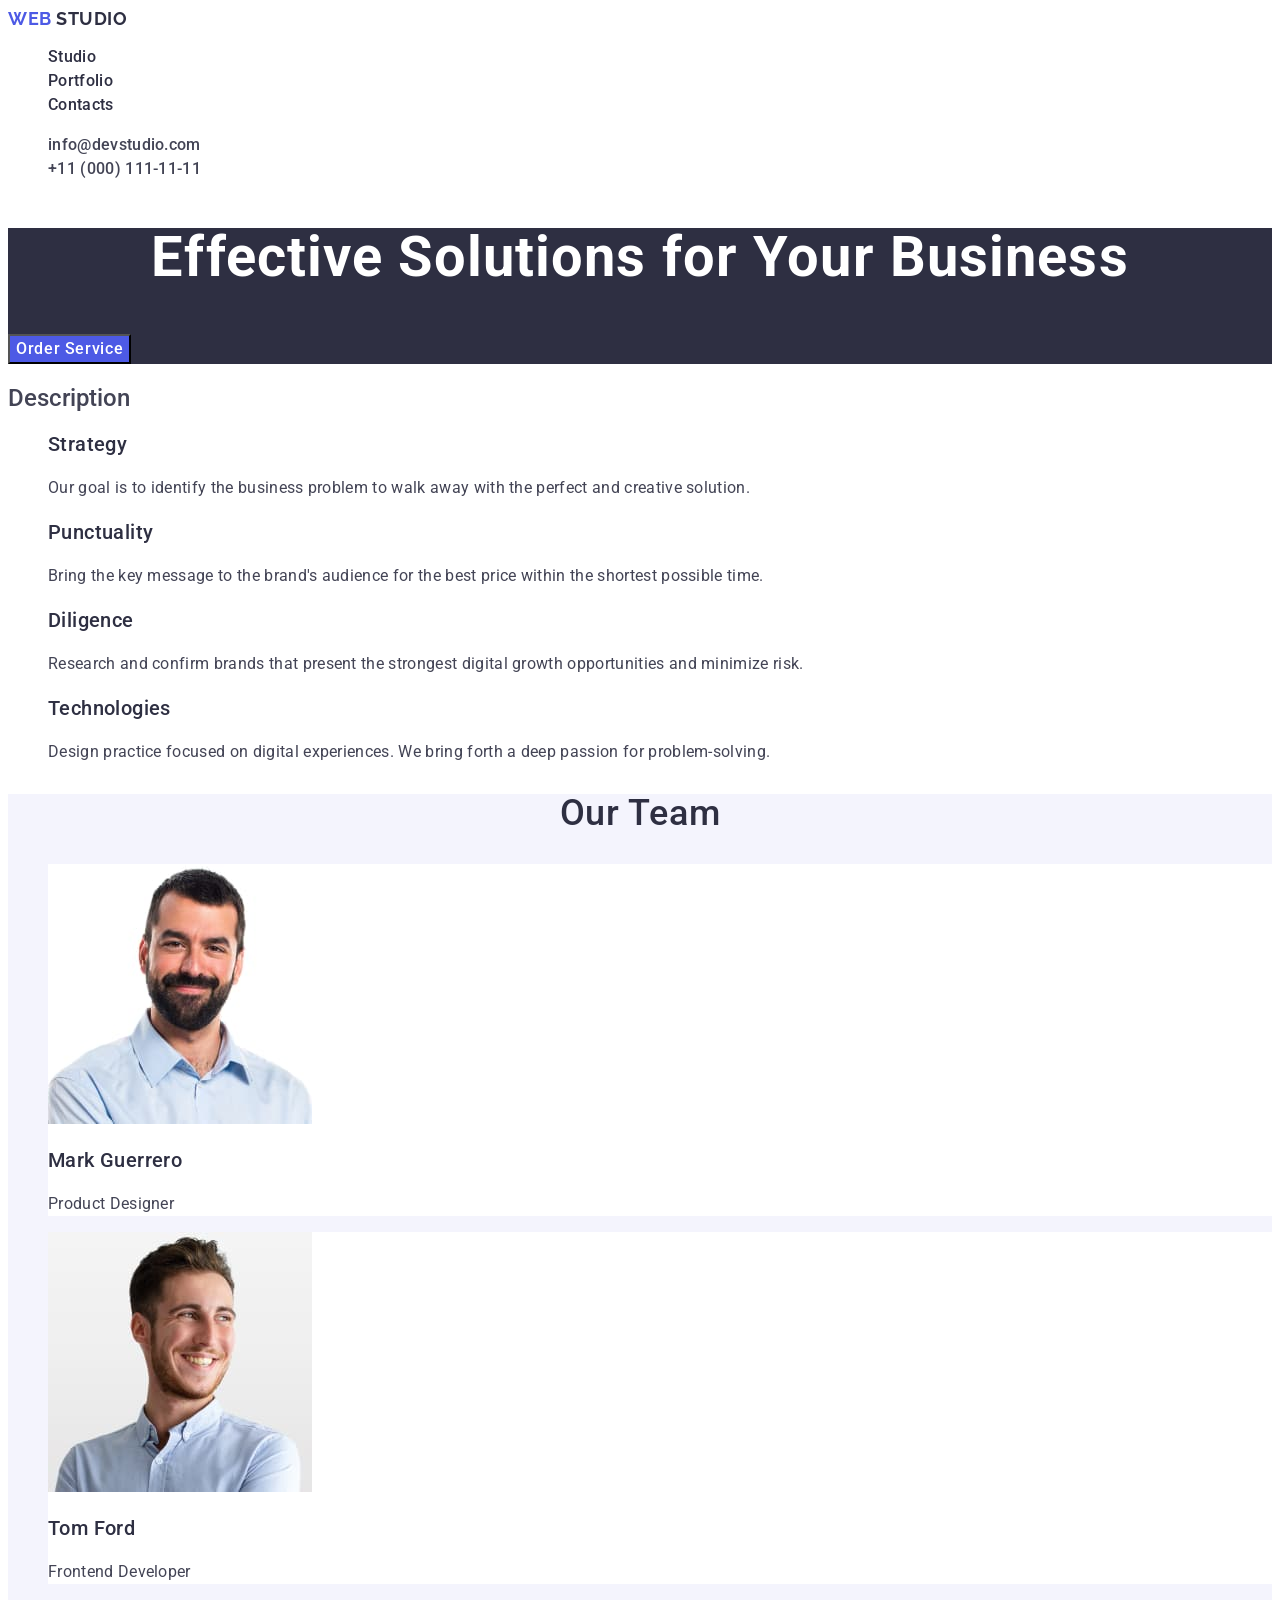
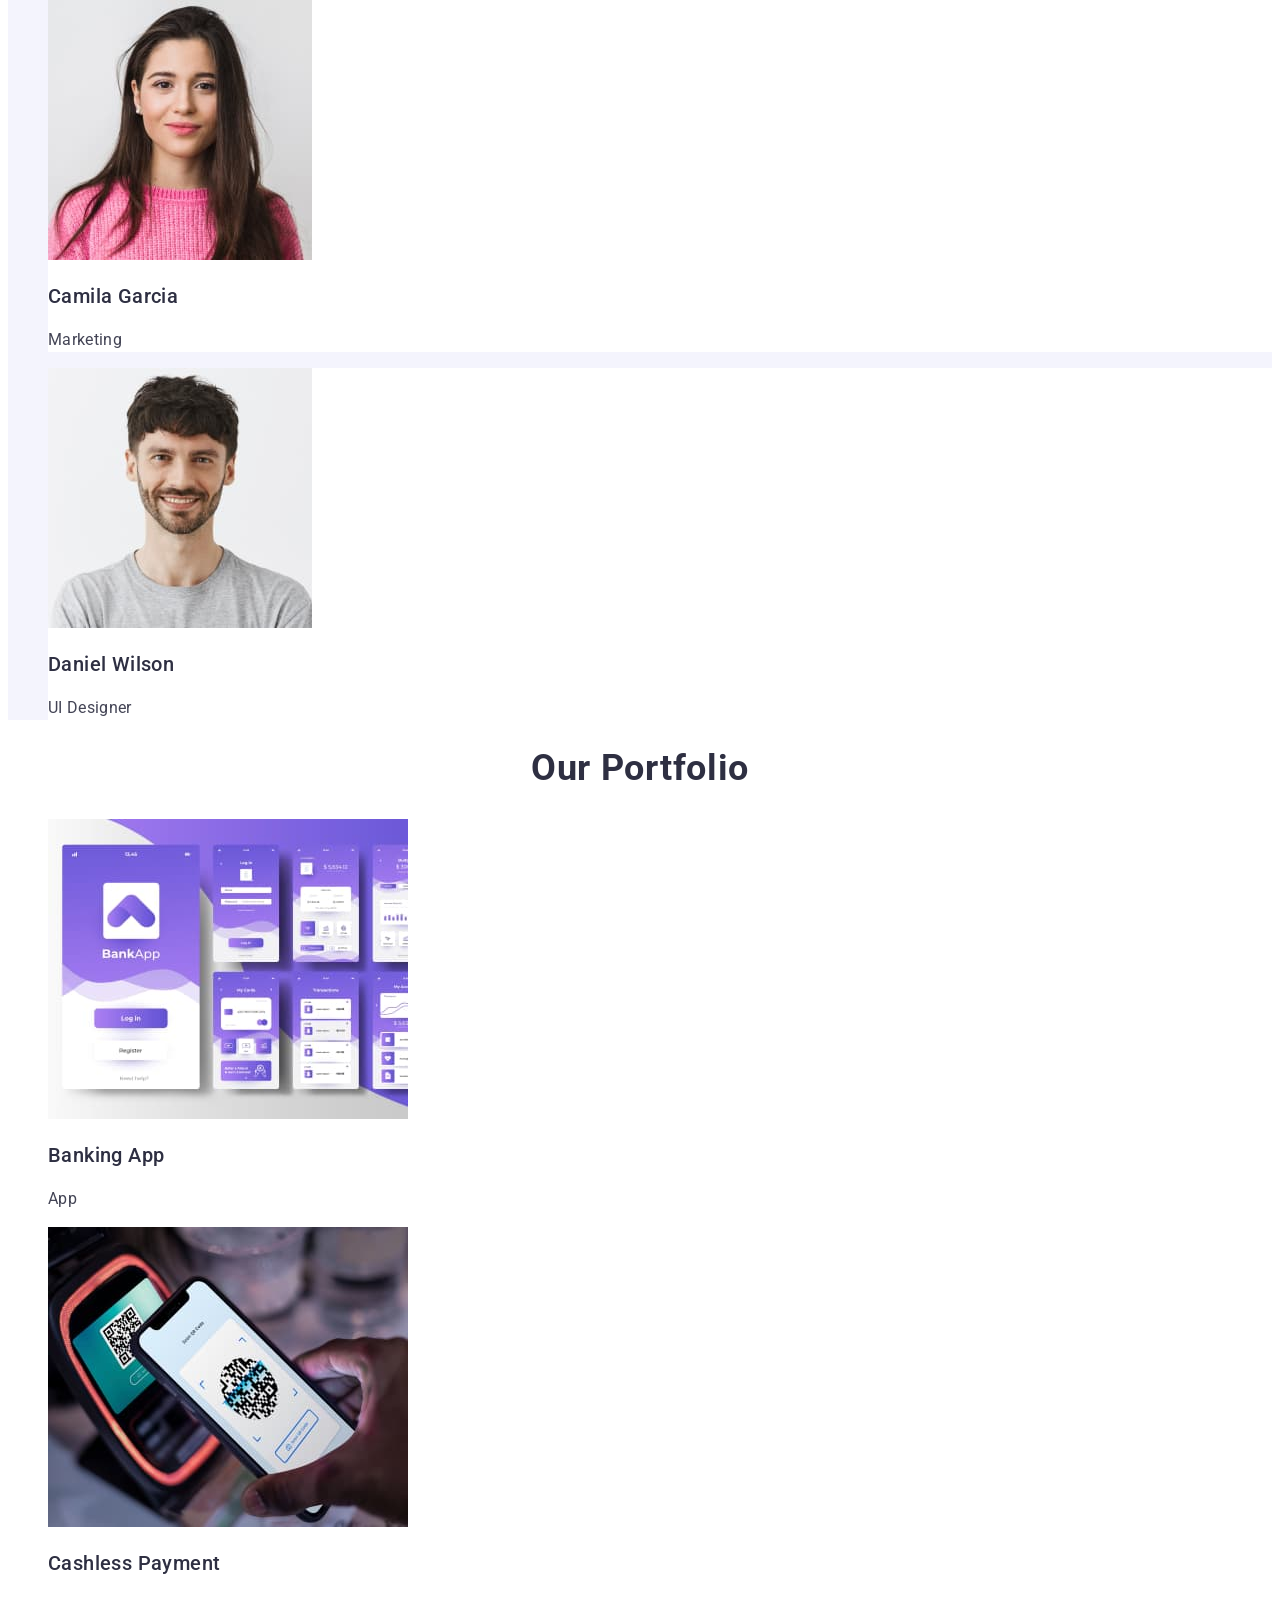
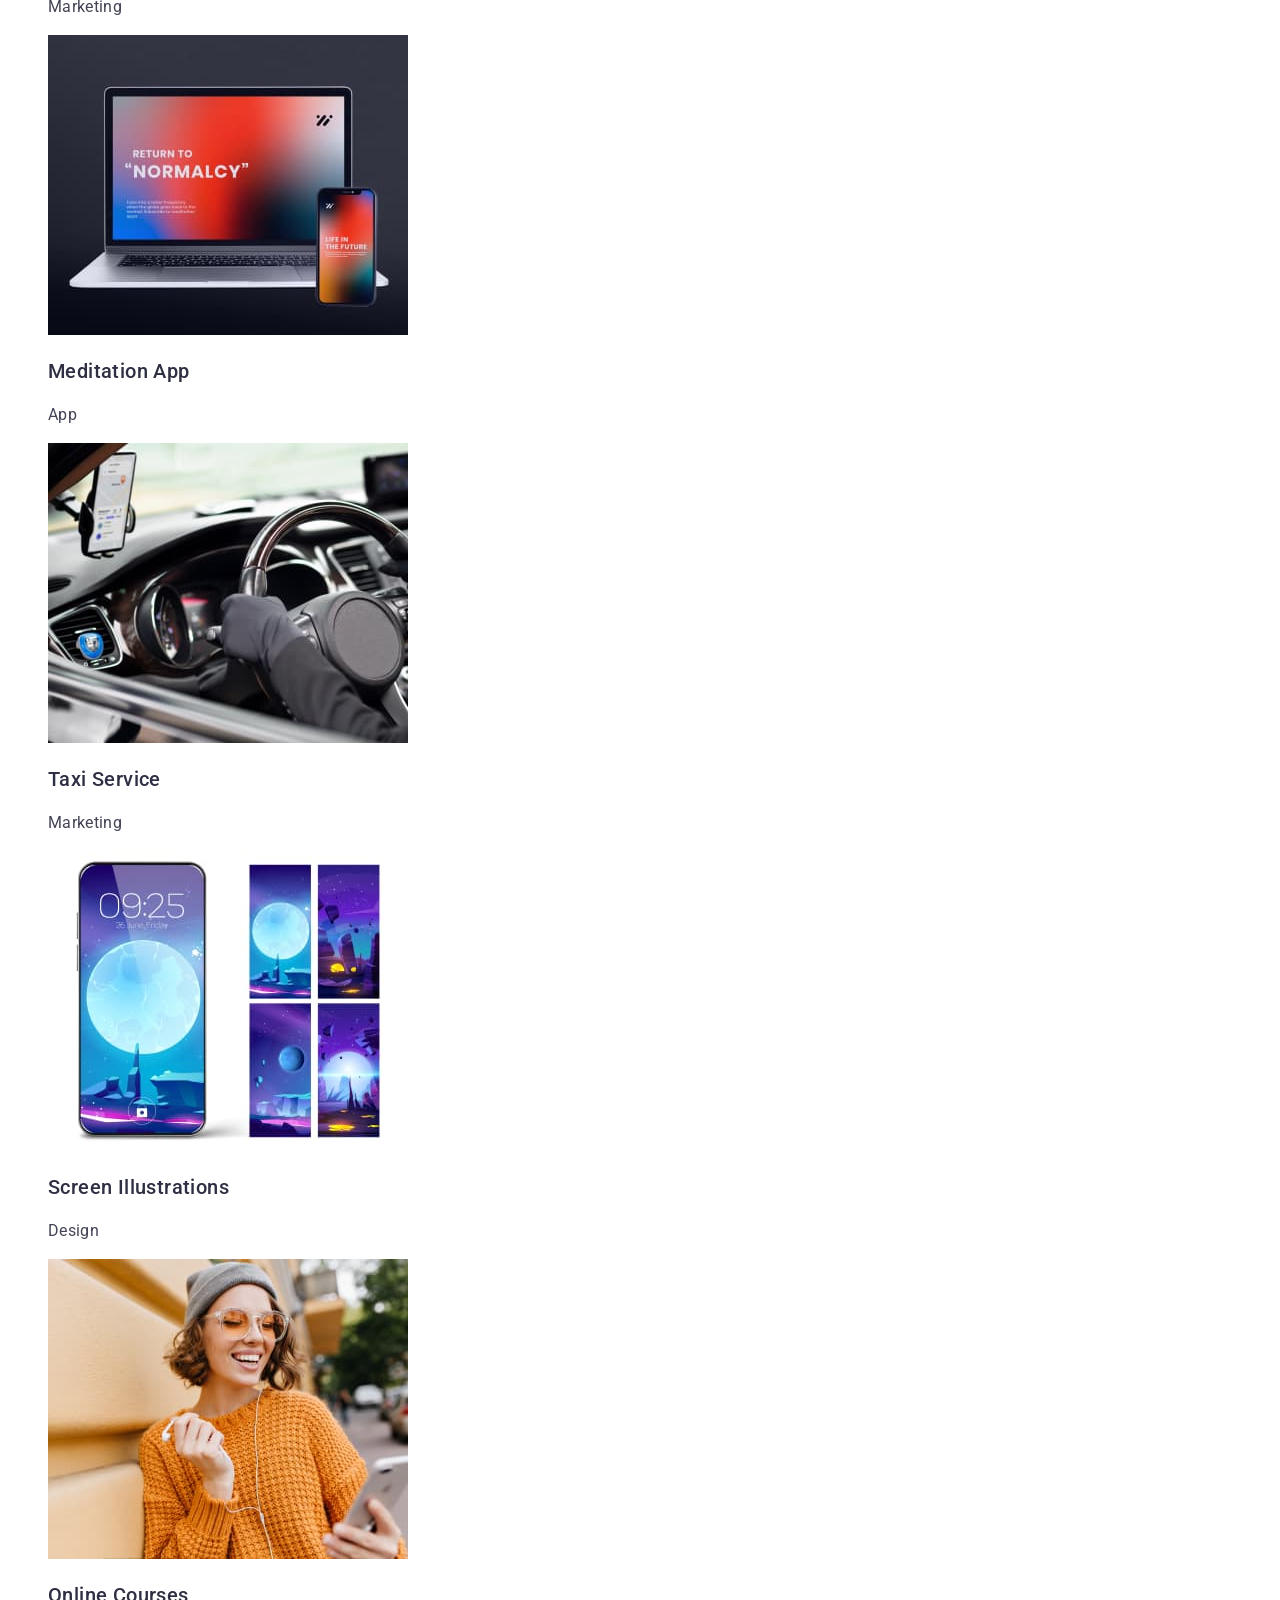
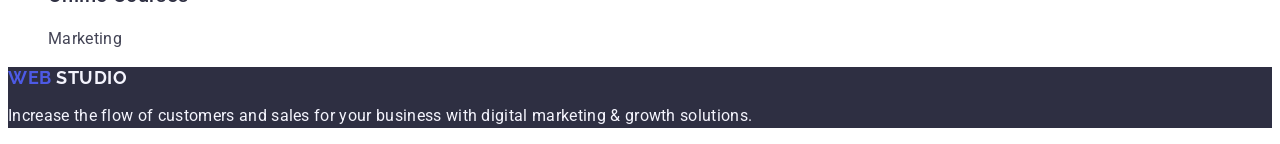
<file: index.html>
<!DOCTYPE html>
<html lang="en">
<head>
    <meta charset="UTF-8">
    <meta name="viewport" content="width=device-width, initial-scale=1.0">
    <title>Document</title>
    <link rel="preconnect" href="https://fonts.googleapis.com">
    <link rel="preconnect" href="https://fonts.gstatic.com" crossorigin>
    <link href="https://fonts.googleapis.com/css2?family=Montserrat:wght@400;700&family=Raleway:wght@700&family=Roboto:wght@400;500;700;900&display=swap" 
    rel="stylesheet">
    <link rel="stylesheet" href="./css/styles.css">
</head>
<body>
    <header>
        
        <nav>
            <a href="" class="web">web <span class="studio">Studio</span></a>
            <ul>
                <li ><a href="./index.html" class="nav-item">Studio</a></li>
                <li><a href="" class="nav-item">Portfolio</a></li>
                <li><a href="" class="nav-item">Contacts</a></li>
            </ul>
        </nav>
        <address class="adress">
            <ul>
                <li><a href="mailto:info@devstudio.com" class="adress-item">info@devstudio.com</a></li>
                <li><a href="tel:+110001111111" class="adress-item">+11 (000) 111-11-11</a></li>
            </ul>
        </address>
    </header>
    <main>
        <section  class="main-page">
            <h1 class="hero">Effective Solutions for Your Business</h1>
            <button type="button" class="main-button">Order Service</button>
        </section>
        <section>
            <h2 class="description">Description</h2>
            <ul>
                <li>
                    <h3 class="descr">Strategy</h3>
                    <p class="descr-item">Our goal is to identify the business problem to walk away with the perfect and creative solution. </p>
                </li>
                <li>
                    <h3 class="descr">Punctuality</h3> 
                    <p class="descr-item">Bring the key message to the brand's audience for the best price within the shortest possible time.</p>
                </li>
                <li>
                    <h3 class="descr">Diligence</h3>
                    <p class="descr-item">Research and confirm brands that present the strongest digital growth opportunities and minimize risk.</p>
                </li>
                <li>
                    <h3 class="descr">Technologies</h3>
                    <p class="descr-item">Design practice focused on digital experiences. We bring forth a deep passion for problem-solving.</p>
                </li>
            </ul>
        </section>
        <section class="team">
            <h2 class="about-team">Our Team</h2>
            <ul>
                <li class="people-back">
                    <img src="./images/markguerrero.jpg" alt="Mark" width="264">
                    <h3 class="people-name">Mark Guerrero</h3>
                    <p class="people-work">Product Designer</p>
                </li>
                <li class="people-back">
                    <img src="./images/tomford.jpg" alt="Tom" width="264">
                    <h3 class="people-name">Tom Ford</h3>
                    <p class="people-work">Frontend Developer</p>
                </li>
                <li class="people-back">
                    <img src="./images/camilagarcia.jpg" alt="Camila" width="264">
                    <h3 class="people-name">Camila Garcia</h3>
                    <p class="people-work">Marketing</p>
                </li>
                <li class="people-back">
                    <img src="./images/danielwilson.jpg" alt="Daniel" width="264">
                    <h3 class="people-name">Daniel Wilson</h3>
                    <p class="people-work">UI Designer</p>
                </li>
            </ul>
        </section>
        <section>
            <h2 class="our-port">Our Portfolio</h2>
            <ul>
                <li class="port-cards">
                    <img src="./images/bankingapp.jpg" alt="Banking App" width="360">
                    <h3 class="name-img">Banking App</h3>
                    <p class="descr-cards">App</p>
                </li>
                <li class="port-cards">
                    <img src="./images/cashlesspayment.jpg" alt="Cashless Payment" width="360">
                    <h3 class="name-img">Cashless Payment</h3>
                    <p class="descr-cards">Marketing</p>
                </li>
                <li class="port-cards">
                    <img src="./images/meditationapp.jpg" alt="Meditation App" width="360">
                    <h3 class="name-img">Meditation App</h3>
                    <p class="descr-cards">App</p>
                </li>
                <li class="port-cards">
                    <img src="./images/taxiservice.jpg" alt="Taxi Service" width="360">
                    <h3 class="name-img">Taxi Service</h3>
                    <p class="descr-cards">Marketing</p>
                </li>
                <li class="port-cards">
                    <img src="./images/screenillustrations.jpg" alt="Screen Illustrations" width="360">
                    <h3 class="name-img">Screen Illustrations</h3>
                    <p class="descr-cards">Design</p>
                </li>
                <li class="port-cards">
                    <img src="./images/onlinecourses.jpg" alt="Online Course" width="360">
                    <h3 class="name-img">Online Courses</h3>
                    <p class="descr-cards">Marketing</p>
                </li>
            </ul>
        </section>
    </main>
    <footer class="back-foot">
        <a href="" class="web-foot">web <span class="studio-foot">Studio</span></a>
        <p class="descr-foot">Increase the flow of customers and sales for your business with digital marketing & growth solutions.</p>     
    </footer>
    
</body>
</html>
</file>
<file: css/styles.css>
body {
    font-family: "Roboto", sans-serif;
    color:#434455 ;
    background-color:#ffffff;
}

a {
    text-decoration: none;
    color: inherit;
}

li {
    list-style-type: none;
}
.web {
    font-family: 'Raleway' , sans-serif;
    font-weight: 700;
    font-size: 18px;
    line-height: 1.17;
    text-decoration: none;
    color: #4d5ae5;
    letter-spacing: 0.03em;
    text-transform: uppercase;
}

.studio {
    font-family: 'Raleway' , sans-serif;
    font-weight: 700;
    font-size: 18px;
    line-height: 1.17;
    text-decoration: none;
    color: #2e2f42;
    letter-spacing: 0.03em;
    text-transform: uppercase;
}

.studio-link {
    color: #2E2F42;
}

.nav-item {
    font-weight: 500;
    font-size: 16px;
    line-height: 1.5;
    letter-spacing: 0.02em;
    color: #2e2f42 ;
}

.nav-item:focus {
    color: #404bbf ;
}

.nav-item:hover {
    color: #404bbf;
}

.adress {
    font-style: normal;
}

.adress-item{
    font-weight: 500;
    font-size: 16px;
    line-height: 1.5;
    letter-spacing: 0.02em;
    color: #434455  ;
}

.adress-item:focus {
    color: #404bbf ;
}

.adress-item:hover {
    color: #404bbf;
}


.mail{
    font-family: 'Roboto', sans-serif;
    font-weight: 400;
    font-size: 16px;
    line-height: 1.5;
    text-decoration: none;
    color: #434455;
}

.tel{
    font-family: 'Roboto', sans-serif;
    font-weight: 400;
    font-size: 16px;
    line-height: 1.5;
    text-decoration: none;
    color: #434455;
}

.hero {
    font-size: 56px;
    font-weight: 700;
    line-height: 1.07;
    letter-spacing: 0.02em;
    text-align: center;
    color: #ffffff;
}

.main-page {
    background-color: #2e2f42;
}

.main-button {
    font-family: "Roboto", sans-serif;
    background-color: #4D5AE5;
    font-weight: 500;
    font-size: 16px;
    line-height: 1.5;
    letter-spacing: 0.04em;
    color: #ffffff;
    cursor: pointer;
}


.main-button:hover {
    background-color: #404BBF ;
}

.main-button:focus{
    background-color: #404BBF ;
}

.description {
    font-weight: 500;
    font-size: 20px
    line-height: 1.2;
    letter-spacing: 0.02em
    color : #2e2f42;
}

.descr {
    font-weight: 500;
    font-size: 20px;
    line-height: 1.2;
    letter-spacing: 0.02em;
    color: #2E2F42;
}

.descr-item {
    font-weight: 400;
    font-size: 16px;
    line-height: 1.5;
    letter-spacing: 0.02em;
    color: #434455;
}

.team{
    background-color: #F4F4FD;
}

.about-team {
    font-weight: 500;
    font-size: 36px;
    line-height: 1.11;
    text-align: center;
    letter-spacing: 0.02em;
    text-transform: capitalize;
    color: #2e2f42;
}

.people-back {
    background-color: #FFFFFF;
}

.people-name {
    font-weight: 500;
    font-size: 20px;
    line-height: 1.2;
    letter-spacing: 0.02em;
    color: #2e2f42;
}

.people-work {
    font-weight: 400;
    font-size: 16px;
    line-height: 1.5;
    letter-spacing: 0.02em;
    color: #434455;
}

.our-port {
    font-family: "Roboto";
    font-size: 36px;
    font-weight: 700;
    line-height: 40px;
    letter-spacing: 0.02em;
    text-align: center;
    line-height: 1.11;
    text-transform: capitalize;
    color: #2e2f42;
}

.port-cards {
    border: 1px

}

.name-img {
    font-family: "Roboto";
    font-size: 20px;
    font-weight: 500;
    line-height: 1.2;
    letter-spacing: 0.02em;
    color: #2e2f42;
}

.descr-cards {
    font-family: "Roboto";
    font-size: 16px;
    font-weight: 400;
    line-height: 1.5;
    letter-spacing: 0.02em;
    color: #434455;
}

.web-foot {
    font-family: "Raleway", sans-serif;
    font-weight: 700;
    font-size: 18px;
    line-height: 1.17;
    letter-spacing: 0.03em;
    text-transform: uppercase;
    color: #4D5AE5;
    flex: none;
}

.studio-foot {
    font-family: "Raleway", sans-serif;
    font-weight: 700;
    font-size: 18px;
    line-height: 1.1;
    letter-spacing: 0.03em;
    text-transform: uppercase;
    color: #f4f4fd ;
    flex: none;
}

.back-foot {
    background-color: #2e2f42;
}

.descr-foot {
    font-weight: 400;
    font-size: 16px;
    line-height: 1.5;
    letter-spacing: 0.02em;
    color: #F4F4FD;
}
</file>
